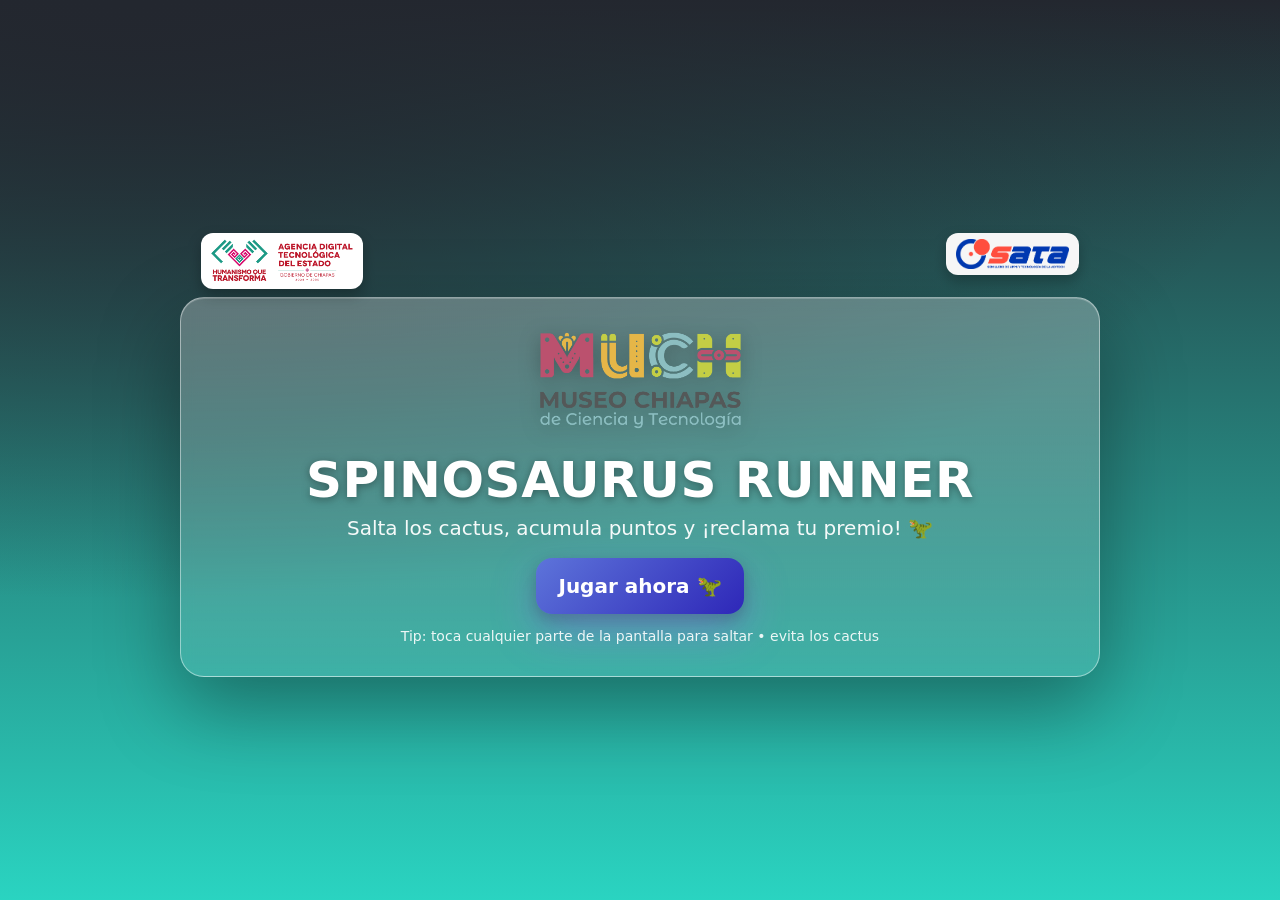
<file: index.html>
<!DOCTYPE html>
<html lang="es">
<head>
  <meta charset="UTF-8" />
  <meta http-equiv="X-UA-Compatible" content="IE=edge">
  <!-- 🔒 Evita zoom por gestos/doble-tap -->
  <meta name="viewport"
        content="width=device-width, initial-scale=1, viewport-fit=cover, maximum-scale=1, user-scalable=no">
  <title>Dinosaurio Chrome V2</title>

  <!-- Tus estilos base -->
  <link rel="stylesheet" href="styles.css">

  <!-- Estilos del QUIZ + pantalla completa + logos dentro del juego -->
  <style>
    /* ===== Base y pantalla completa ===== */
    html, body { height: 100%; }
    body{
      margin:0;
      background: linear-gradient(180deg,#f5d3d8,#f7e1e6);
      overflow:hidden;
      -webkit-tap-highlight-color: transparent;
      touch-action: manipulation;     /* ayuda a evitar doble-tap zoom */
      font-family: system-ui, -apple-system, "Segoe UI", Roboto, Arial, sans-serif;
      overscroll-behavior: none;
    }

    .contenedor, .stage{
      width: 100vw !important;
      height: 100svh !important;
      max-width: 100vw !important;
      max-height: 100svh !important;
      margin: 0 !important;
      padding: 0 !important;
      box-sizing: border-box;
    }
    .stage{
      border-radius: 18px;
      overflow: hidden;
      position: relative;
    }

    /* ===== Logos dentro del juego (HUD) ===== */
    .hud-logos{
      position: absolute;
      top: max(8px, env(safe-area-inset-top));
      left: max(8px, env(safe-area-inset-left));
      display: flex;
      flex-direction: column;         /* apilados */
      gap: 8px;
      z-index: 5;
      pointer-events: none;           /* no bloquea los toques */
      opacity: .9;
    }
    .hud-logos img{
      height: clamp(26px, 10vh, 40px); /* tamaño responsivo */
      width: auto;
      background: rgba(255,255,255,.65);
      border: 1px solid rgba(0,0,0,.06);
      border-radius: 12px;
      padding: 4px 8px;
      box-shadow: 0 6px 16px rgba(0,0,0,.18);
      filter: saturate(.95);
    }
    @media (max-height: 420px){
      .hud-logos img{ height: clamp(22px, 9vh, 32px); background: rgba(255,255,255,.55); }
    }

    /* Botón Retry en overlay centrado */
    .retry-wrap{
      position: fixed; inset: 0; display: none; place-items: center;
      z-index: 9999;
      padding: max(12px, env(safe-area-inset-top)) max(12px, env(safe-area-inset-right)) max(12px, env(safe-area-inset-bottom)) max(12px, env(safe-area-inset-left));
    }
    .retry-wrap.show{ display: grid; }
    .btn-retry{
      appearance:none;border:0;cursor:pointer;
      padding:14px 20px;border-radius:16px;font-weight:900;color:#fff;
      background: linear-gradient(135deg,#00c9b7,#9b5cf9);
      box-shadow: 0 10px 26px rgba(155,92,249,.35);
      font-size: clamp(14px, 2.8vw, 18px);
    }

    /* Overlay vertical (si el usuario no gira el teléfono) */
    .rotate-overlay{
      position: fixed; inset: 0; display: none; place-items: center;
      background: #111; color: #fff; z-index: 100000;
      text-align: center; padding: 24px;
    }
    .rotate-card{
      max-width: 520px; border-radius: 16px; padding: 22px 20px;
      background: #1f2937; box-shadow: 0 20px 60px rgba(0,0,0,.45);
    }
    .rotate-title{ font-size: 22px; font-weight: 900; margin: 0 0 6px; }
    .rotate-sub{ opacity:.85; margin: 0 0 10px; }
    .rotate-emoji{ font-size: 48px; margin: 10px 0 2px; }

    @media (orientation: portrait){
      .rotate-overlay{ display: grid; }
      #game, .retry-wrap, #quizOverlay{ display: none !important; }
    }

    /* ===== QUIZ ===== */
    .quiz-overlay{position:fixed;inset:0;display:none;place-items:center;background:rgba(0,0,0,.45);z-index:10000;padding:max(12px,env(safe-area-inset-top)) max(12px,env(safe-area-inset-right)) max(14px,env(safe-area-inset-bottom)) max(12px,env(safe-area-inset-left));backdrop-filter:blur(2px)}
    .quiz-overlay.show{display:grid}
    .quiz-card{width:min(720px,92vw);border-radius:18px;background:linear-gradient(180deg,rgba(255,255,255,.92),rgba(255,255,255,.86));border:1px solid rgba(0,0,0,.08);box-shadow:0 20px 60px rgba(0,0,0,.35);color:#111;padding:clamp(16px,4.5vw,28px)}
    .quiz-title{font-size:clamp(18px,5vw,26px);font-weight:900;margin:0 0 8px;color:#2b2b2b;text-align:center}
    .quiz-sub{text-align:center;margin:0 0 16px;color:#475569;font-size:clamp(13px,3.3vw,16px)}
    .quiz-q{font-weight:800;font-size:clamp(15px,4vw,18px);margin:0 0 8px}
    .quiz-options{display:grid;gap:10px;margin:12px 0 8px}
    .quiz-opt{display:flex;gap:10px;align-items:flex-start;padding:10px 12px;border-radius:12px;background:#f3f4f6;border:1px solid #e5e7eb}
    .quiz-opt input{margin-top:4px}
    .quiz-actions{display:flex;flex-wrap:wrap;gap:10px;justify-content:center;margin-top:12px}
    .btn-primary{appearance:none;border:0;cursor:pointer;padding:12px 16px;border-radius:12px;font-weight:900;color:#fff;background:linear-gradient(135deg,#00c9b7,#9b5cf9);box-shadow:0 10px 26px rgba(155,92,249,.35);min-width:180px;font-size:clamp(14px,3.6vw,16px)}
    .btn-secondary{appearance:none;border:0;cursor:pointer;padding:12px 16px;border-radius:12px;font-weight:800;color:#334155;background:#e5e7eb;min-width:140px;font-size:clamp(14px,3.4vw,16px)}
    .quiz-msg{text-align:center;margin-top:8px;font-weight:700}
    .quiz-msg.ok{color:#059669}.quiz-msg.err{color:#dc2626}
  </style>
</head>
<body>

  <!-- Overlay para pedir modo horizontal -->
  <div class="rotate-overlay" aria-hidden="true">
    <div class="rotate-card">
      <div class="rotate-emoji">📲↔️</div>
      <h3 class="rotate-title">Gira tu teléfono</h3>
      <p class="rotate-sub">Este juego está optimizado para <strong>orientación horizontal</strong>. Pon tu dispositivo en modo landscape.</p>
    </div>
  </div>

  <!-- Juego a pantalla completa -->
  <div class="contenedor" id="game">
    <div class="stage">
      <!-- 👇 Logos dentro de la card -->
      <div class="hud-logos" aria-hidden="true">
        <img src="Logo-Ag-14.png" alt="Agencia Digital Chiapas">
        <img src="logo-sata.png" alt="SATA">
        <img src="logo-much-nuevo1.png" alt="MUCH">
      </div>

      <div class="suelo"></div>
      <div class="dino dino-corriendo"></div>
      <div class="score">0</div>
      <div class="game-over">GAME OVER</div>
    </div>
  </div>

  <!-- Botón de reintento (overlay centrado) -->
  <div class="retry-wrap" id="retryWrap">
    <button class="btn-retry" id="btnRetry">🔁 Intentar de nuevo</button>
  </div>

  <!-- QUIZ -->
  <div id="quizOverlay" class="quiz-overlay" aria-hidden="true">
    <div class="quiz-card" role="dialog" aria-modal="true" aria-labelledby="quizTitle">
      <h3 id="quizTitle" class="quiz-title"></h3>
      <p id="quizSub" class="quiz-sub"></p>
      <p id="quizQuestion" class="quiz-q"></p>
      <div id="quizOptions" class="quiz-options"></div>
      <div class="quiz-actions">
        <button id="btnQuizOk" class="btn-primary">Confirmar</button>
        <button id="btnQuizCancel" class="btn-secondary">Cancelar</button>
      </div>
      <div id="quizMsg" class="quiz-msg" aria-live="polite"></div>
    </div>
  </div>

  <!-- Audio -->
  <audio id="jumpSound" src="jump.mp3" preload="auto"></audio>

  <!-- Tu JS externo -->
  <script src="game.js" defer></script>

  <!-- 🔒 Bloqueos extra de zoom por doble-tap / doble-click -->
  <script>
    document.addEventListener('dblclick', e => e.preventDefault(), {passive:false});
    let lastTouchEnd = 0;
    document.addEventListener('touchend', e => {
      const now = Date.now();
      if (now - lastTouchEnd <= 300) e.preventDefault();
      lastTouchEnd = now;
    }, {passive:false});
    document.addEventListener('gesturestart', e => e.preventDefault(), {passive:false});
  </script>
</body>
</html>
</file>
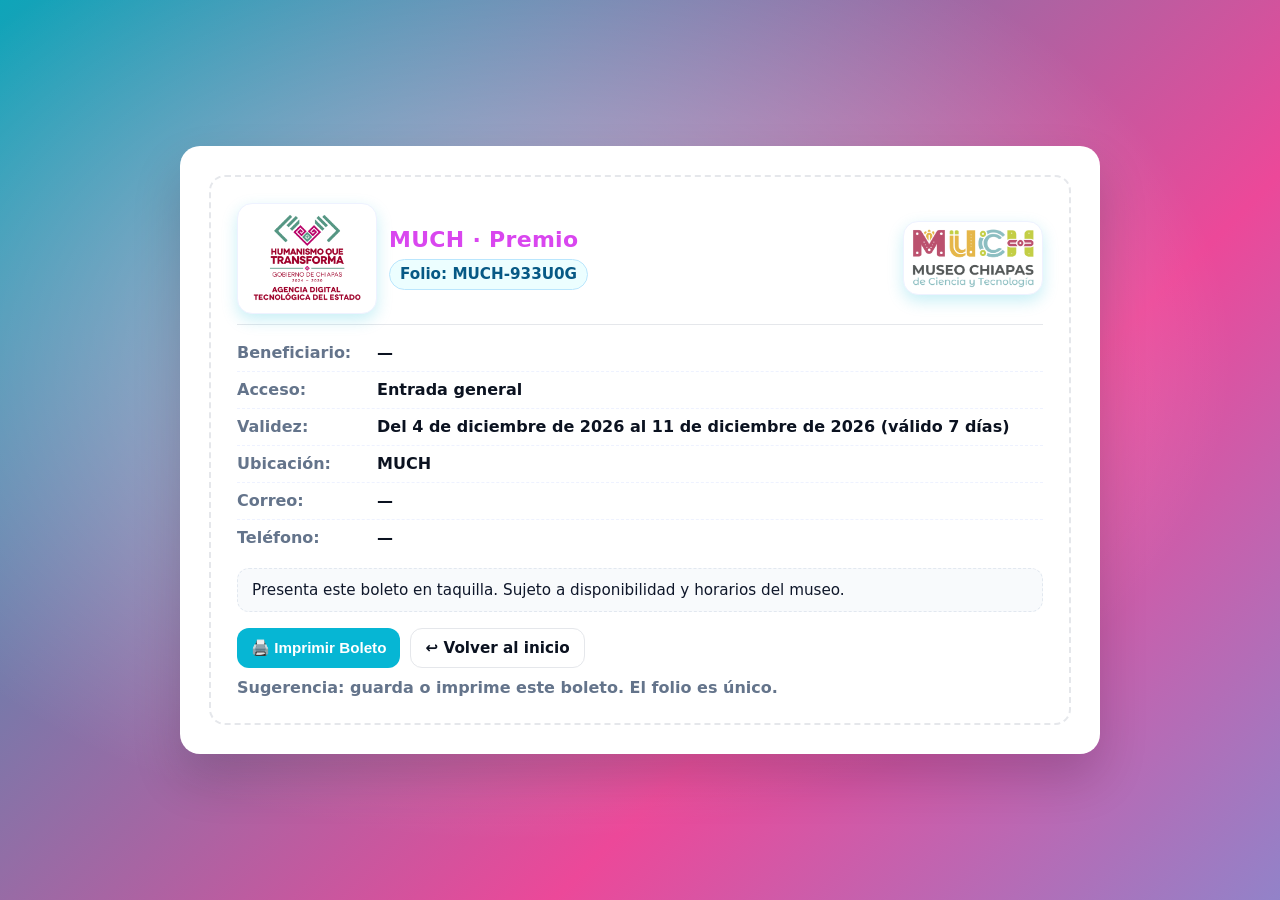
<file: boleto.html>
<!DOCTYPE html>
<html lang="es">
<head>
  <meta charset="UTF-8" />
  <meta name="viewport" content="width=device-width, initial-scale=1, viewport-fit=cover" />
  <title>Boleto Ganador · MUCH</title>

  <style>
    :root{
      --ink:#0b1220; --muted:#64748b; --turquesa:#06b6d4; --fucsia:#d946ef;
      --paper:#ffffff; --paper-line:#e5e7eb; --chip-bg:#ecfeff; --chip-ink:#075985;
    }
    *{ box-sizing:border-box; }
    html,body{ height:100%; overflow-x:hidden; }
    img{ max-width:100%; height:auto; }
    body{
      margin:0;
      font-family: system-ui,-apple-system,"Segoe UI",Roboto,Arial,sans-serif;
      color:var(--ink);
      background:
        radial-gradient(1200px 800px at 20% 20%, rgba(255,255,255,.5), transparent 60%),
        linear-gradient(135deg, #0ea5b9, #ec4899, #38bdf8, #f472b6);
      background-size:200% 200%;
      animation:bgmove 24s ease-in-out infinite;
      display:flex; align-items:center; justify-content:center;
      padding:
        max(24px, env(safe-area-inset-top))
        max(24px, env(safe-area-inset-right))
        max(24px, env(safe-area-inset-bottom))
        max(24px, env(safe-area-inset-left));
    }
    @keyframes bgmove{ 0%{background-position:0% 50%} 50%{background-position:100% 50%} 100%{background-position:0% 50%} }

    .ticket-shell{ width:min(920px, 96%); margin-inline:auto; }
    .ticket-card{
      background:var(--paper); border-radius:20px; box-shadow:0 24px 48px rgba(2,6,23,.18);
      border:1px solid rgba(255,255,255,.4); padding:clamp(18px, 3vw, 28px);
    }
    .ticket-paper{
      border:2px dashed var(--paper-line); border-radius:16px;
      padding:clamp(18px, 3vw, 26px); position:relative; background:#fff;
    }

    /* CABECERA: grid 3 columnas (logo - centro - logo) */
    .ticket-head{
      display:grid;
      grid-template-columns: auto 1fr auto;
      grid-template-areas:
        "logoL center logoR";
      align-items:center; gap:12px; margin-bottom:10px;
    }
    .ticket-logo{
      grid-area:auto;
      width:140px; max-width:40vw; border-radius:15px; padding:6px; object-fit:contain;
      background:#fff; border:1px solid #eef2ff; box-shadow:0 6px 16px rgba(6,182,212,.22);
    }
    .logo-left{ grid-area:logoL; }
    .logo-right{ grid-area:logoR; }
    .center{ grid-area:center; min-width:0; }

    .ticket-title{
      font-weight:900; letter-spacing:.3px; color:var(--fucsia);
      font-size:clamp(18px, 2.4vw, 22px); margin:0;
      line-height:1.15; overflow-wrap:anywhere;
    }
    .folio{
      display:inline-flex; align-items:center; gap:8px; background:var(--chip-bg); color:var(--chip-ink);
      font-weight:800; padding:6px 10px; border-radius:999px; border:1px solid #bae6fd;
      margin-top:6px; font-size:.95rem; max-width:100%; white-space:normal; line-height:1.1;
    }

    .rows{ margin-top:10px; border-top:1px solid var(--paper-line); padding-top:10px; }
    .row{ display:flex; gap:12px; align-items:baseline; padding:8px 0; border-bottom:1px dashed #eef2ff; }
    .row:last-child{ border-bottom:0; }
    .label{ min-width:128px; color:var(--muted); font-weight:700; }
    .value{ font-weight:700; overflow-wrap:anywhere; word-break:break-word; line-height:1.25; }

    .note{ margin-top:12px; background:#f8fafc; border:1px dashed #e2e8f0; color:#0f172a; padding:12px 14px; border-radius:12px; font-size:.95rem; }
    .actions{ display:flex; gap:10px; flex-wrap:wrap; justify-content:flex-start; margin-top:16px; }
    .btn{ appearance:none; border:0; cursor:pointer; border-radius:12px; padding:10px 14px; font-weight:800; font-size:.95rem; display:inline-flex; align-items:center; gap:8px; text-decoration:none; }
    .btn-print{ background:var(--turquesa); color:#fff; }
    .btn-print:hover{ filter:brightness(1.05); }
    .btn-link{ background:#fff; color:#0b1220; border:1px solid #e5e7eb; }
    .muted{ color:var(--muted); font-weight:600; margin-top:10px; }

    /* MÓVIL */
    @media (max-width: 600px){
      body{
        padding:
          max(12px, env(safe-area-inset-top))
          max(12px, env(safe-area-inset-right))
          max(12px, env(safe-area-inset-bottom))
          max(12px, env(safe-area-inset-left));
      }
      .ticket-shell{ width:100%; }
      .ticket-card{ padding:14px; border-radius:16px; box-shadow:0 14px 28px rgba(2,6,23,.16); }
      .ticket-paper{ padding:14px; border-radius:14px; }

      /* cabecera: logos más contenidos y folio pasa debajo del título */
      .ticket-logo{ width:96px; max-width:30vw; }
      .ticket-head{
        grid-template-columns: auto 1fr auto;
        gap:10px;
      }
      .ticket-title{ font-size:clamp(17px, 5vw, 20px); }
      .folio{ display:block; margin-top:6px; }

      .row{ display:grid; grid-template-columns:1fr; gap:4px; padding:10px 0; }
      .label{ min-width:0; font-size:.9rem; }
      .value{ font-size:1rem; }
      .actions .btn{ flex:1 1 100%; justify-content:center; padding:12px; font-size:1rem; }
    }

    /* IMPRESIÓN */
    @media print{
      html,body{ background:#fff !important; animation:none !important; }
      body{ padding:0 !important; }
      .ticket-shell{ width:100%; padding:0; margin:0; }
      .ticket-card{ box-shadow:none; border:0; padding:0; }
      .ticket-paper{ border-color:#cbd5e1; }
      .actions, .muted{ display:none !important; }
      @page{ size:A4; margin:14mm; }
    }
  </style>
</head>
<body>
  <div class="ticket-shell">
    <div class="ticket-card">
      <div class="ticket-paper">
        <div class="ticket-head">
          <img class="ticket-logo logo-left" src="./logo-agencia.png" alt="Agencia">
          <div class="center">
            <h2 id="tTitle" class="ticket-title">MUCH · Premio</h2>
            <div id="tFolio" class="folio">Folio: </div>
          </div>
          <img class="ticket-logo logo-right" src="./logo-much-nuevo1.png" alt="MUCH">
        </div>

        <div class="rows">
          <div class="row"><div class="label">Beneficiario:</div><div id="tNombre" class="value">—</div></div>
          <div class="row"><div class="label">Acceso:</div><div id="tPremio" class="value">—</div></div>
          <div class="row"><div class="label">Validez:</div><div id="tFecha" class="value">—</div></div>
          <div class="row"><div class="label">Ubicación:</div><div id="tLugar" class="value">MUCH</div></div>
          <div class="row"><div class="label">Correo:</div><div id="tCorreo" class="value">—</div></div>
          <div class="row"><div class="label">Teléfono:</div><div id="tTel" class="value">—</div></div>
        </div>

        <div class="note">
          Presenta este boleto en taquilla. Sujeto a disponibilidad y horarios del museo.
        </div>

        <div class="actions">
          <button class="btn btn-print" onclick="window.print()">🖨️ Imprimir Boleto</button>
          <a class="btn btn-link" href="index.html">↩️ Volver al inicio</a>
        </div>

        <div class="muted">Sugerencia: guarda o imprime este boleto. El folio es único.</div>
      </div>
    </div>
  </div>

  <script>
  (function(){
    const qs = new URLSearchParams(location.search);

    let prizeData = null;
    try{
      const raw = localStorage.getItem('much_quiz_prize');
      if(raw) prizeData = JSON.parse(raw);
    }catch(_){}

    const nombreQS  = qs.get('nombre')   || '';
    const correoQS  = qs.get('correo')   || '';
    const telQS     = qs.get('telefono') || '';
    const premioQS  = qs.get('premio')   || '';
    const folioQS   = qs.get('folio')    || '';
    const lugarQS   = qs.get('lugar')    || '';

    const hoy = new Date();
    const fin = new Date(hoy); fin.setDate(hoy.getDate() + 7);
    const fmt = new Intl.DateTimeFormat('es-MX', { dateStyle: 'long' });
    const fechaHoy = fmt.format(hoy);
    const fechaFin = fmt.format(fin);

    const nombre = nombreQS || '—';
    const correo = correoQS || '—';
    const tel    = telQS    || '—';
    const premio = (prizeData?.label) || premioQS || 'Entrada general';
    const folio  = (prizeData?.folio) || folioQS  || ('MUCH-' + Math.random().toString(36).substring(2,8).toUpperCase());
    const lugar  = (prizeData?.lugar) || lugarQS  || 'MUCH';
    const title  = (prizeData?.title) || 'MUCH · Premio';

    const el = (id)=> document.getElementById(id);
    el('tTitle').textContent  = title;
    el('tFolio').textContent  = 'Folio: ' + folio;
    el('tNombre').textContent = nombre;
    el('tPremio').textContent = premio;
    el('tFecha').textContent  = `Del ${fechaHoy} al ${fechaFin} (válido 7 días)`;
    el('tLugar').textContent  = lugar;
    el('tCorreo').textContent = correo;
    el('tTel').textContent    = tel;
  })();
  </script>
</body>
</html>
</file>
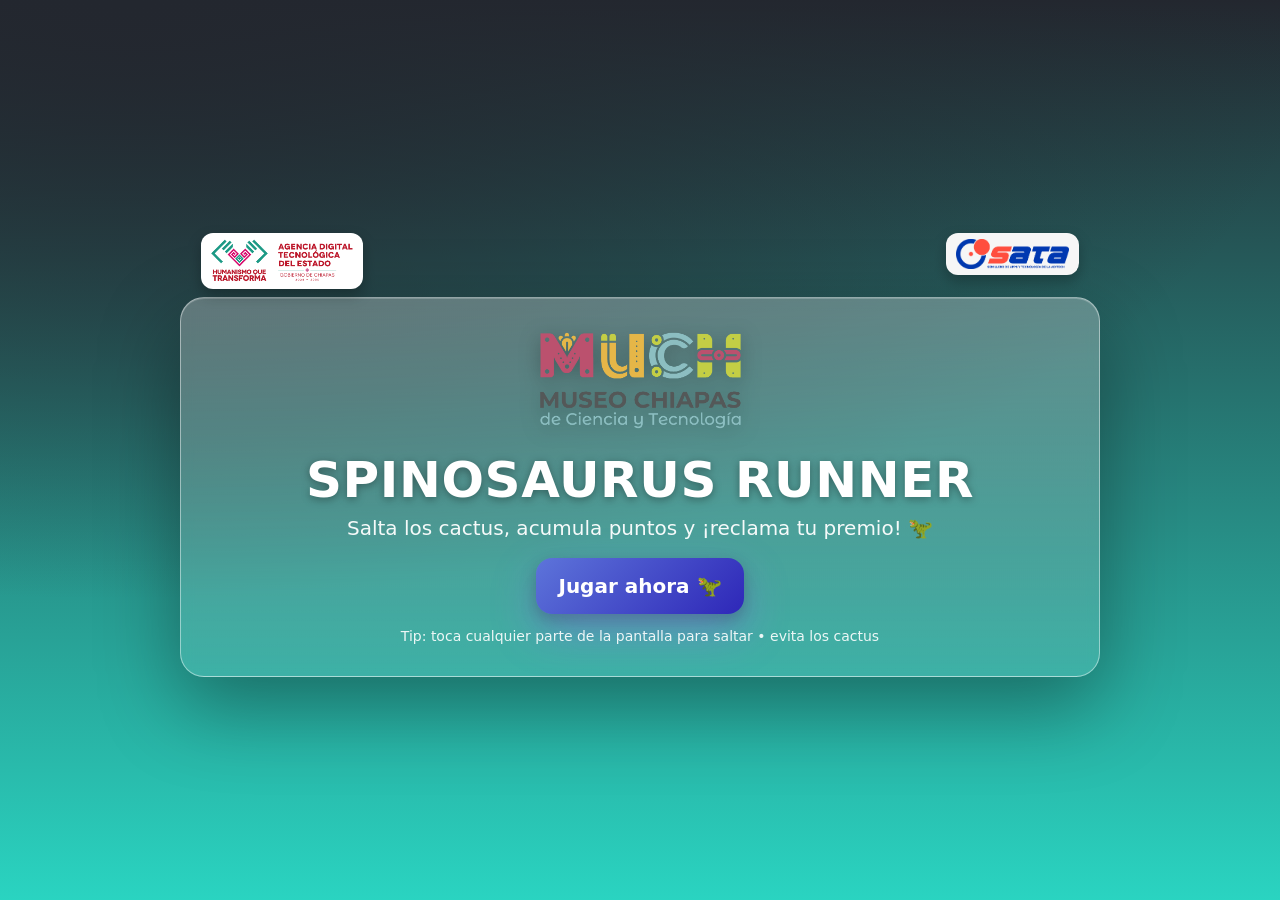
<file: portada.html>
<!DOCTYPE html>  
<html lang="es">
<head>
  <meta charset="UTF-8"/>
  <meta name="viewport" content="width=device-width, initial-scale=1, viewport-fit=cover"/>
  <meta name="theme-color" content="#7ec0df">
  <title>Bienvenida · Spinosaurus Runner</title>
  <style>
    :root{
      --bg1:#23272f; --bg2:#2ad4c1; --white:#ffffff;
      --card-bg1:rgba(255,255,255,.28); --card-bg2:rgba(255,255,255,.10);
      --card-br:24px;
    }
    *{box-sizing:border-box;margin:0;padding:0}
    html,body{height:100%}
    body{
      min-height:100svh;
      display:grid; place-items:center;
      background: radial-gradient(1200px 600px at 10% 0%, var(--bg1), transparent),
                  linear-gradient(180deg, var(--bg1), var(--bg2));
      padding:
        max(12px, env(safe-area-inset-top))
        max(12px, env(safe-area-inset-right))
        max(16px, env(safe-area-inset-bottom))
        max(12px, env(safe-area-inset-left));
      font-family: system-ui, -apple-system, "Segoe UI", Roboto, Arial, sans-serif;
      -webkit-tap-highlight-color: transparent;
      touch-action: manipulation;
    }
    .card{
      width:min(920px, 94vw);
      border-radius:var(--card-br);
      background:linear-gradient(180deg, var(--card-bg1), var(--card-bg2));
      border:1px solid rgba(255,255,255,.45);
      box-shadow:0 30px 80px rgba(0,0,0,.35), inset 0 1px 0 rgba(255,255,255,.2);
      padding:clamp(16px, 5vw, 32px);
      text-align:center; color:var(--white);
      backdrop-filter: blur(6px);
      position:relative;
      overflow:visible;
      margin-top:78px; /* 👈 espacio extra para los logos */
    }

    /* Estilos base para todos los logos de esquina */
    .logo-esquina{
      position:absolute;
      top:-65px;
      width:auto;
      border-radius:12px;
      background:#fff;
      padding:6px 10px;
      box-shadow:0 6px 14px rgba(0,0,0,.25);
    }

    /* Tamaño individual de cada logo */
    .logo-izq-abs{ 
      left:20px; 
      height:56px;
    }
    .logo-der-abs{ 
      right:20px; 
      height:42px;
      background:#f6f6f6;
    }

    /* Logo del MUCH dentro del cuadro */
    .logo-much{
      display:block;
      margin:0 auto clamp(16px, 4vw, 24px);
      height:100px;
      width:auto;
      filter: drop-shadow(0 4px 10px rgba(0,0,0,.25));
    }

    h1{
      font-size: clamp(25px, 7vw, 50px);
      line-height:1.05; font-weight:900; letter-spacing:.6px;
      text-shadow:0 2px 8px rgba(0,0,0,.35);
      margin: 6px 0 10px;
    }
    p.sub{font-size:clamp(14px, 3.8vw, 20px); opacity:.95; margin-bottom:clamp(12px, 4vw, 18px)}

    .btn{
      appearance:none; border:0; cursor:pointer; display:inline-block; text-decoration:none;
      padding:clamp(12px, 3.8vw, 16px) clamp(18px, 6vw, 22px);
      border-radius:16px; font-weight:900;
      font-size:clamp(16px, 4vw, 20px); color:#fff;
      background:linear-gradient(135deg,#5d74da,#2e27b8);
      box-shadow:0 18px 44px rgba(155,92,249,.35),0 6px 16px rgba(0,0,0,.25);
      min-width:200px; min-height:48px;
      transition: transform .06s, box-shadow .2s;
    }
    .btn:active{ transform: translateY(1px); }

    .tip{margin-top:clamp(10px, 3vw, 14px); font-size:clamp(12px, 3.4vw, 14px); opacity:.9}

    /* Ajustes para móviles angostos */
    @media (max-width:430px){
      .logo-izq-abs{ top:-58px; height:48px; left:16px; }
      .logo-der-abs{ top:-58px; height:54px; right:16px; }
    }

    /* Ajuste landscape */
    @media (orientation: landscape) and (max-height: 480px){
      .card{ padding:16px; border-radius:18px; margin-top:60px; }
      .logo-izq-abs{ height:40px; top:-48px; }
      .logo-der-abs{ height:44px; top:-48px; }
      .btn{ min-width:200px; padding:12px 16px; }
    }
  </style>
</head>
<body>
  <main class="card">
    <!-- Logos externos -->
    <img src="Logo-Ag-14.png" alt="Logo Aditech" class="logo-esquina logo-izq-abs">
    <img src="logo-sata.png" alt="Logo SATA" class="logo-esquina logo-der-abs">

    <!-- Logo MUCH adentro -->
    <img src="logo-much-nuevo1.png" alt="Logo MUCH" class="logo-much">

    <h1>SPINOSAURUS RUNNER</h1>
    <p class="sub">Salta los cactus, acumula puntos y ¡reclama tu premio! 🦖</p>

    <a class="btn" href="index.html?start=1">Jugar ahora 🦖</a>
    <p class="tip">Tip: toca cualquier parte de la pantalla para saltar • evita los cactus</p>
  </main>
</body>
</html>
</file>
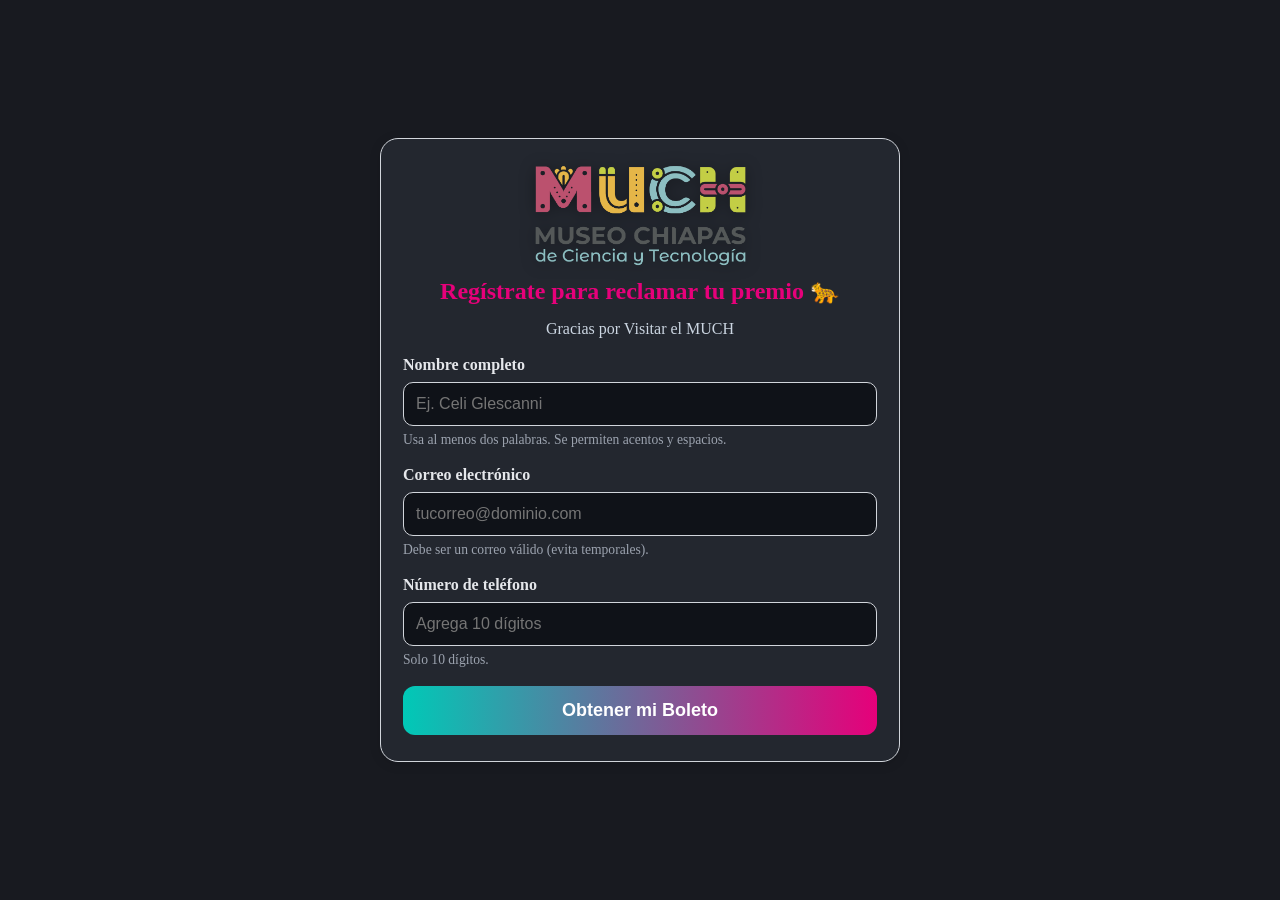
<file: registro.html>
<!DOCTYPE html> 
<html lang="es">
<head>
  <meta charset="UTF-8" />
  <meta name="viewport" content="width=device-width, initial-scale=1.0"/>
  <title>Registro para obtener tu premio</title>
  <link rel="stylesheet" href="styles.css"/>

  <style>
    :root{
      --card-bg:#23272f; --card-br:18px; --shadow-soft:0 2px 12px rgba(0,0,0,.12);
      --gris-200:#e5e7eb; --gris-300:#d1d5db; --gris-600:#4b5563; --gris-700:#374151;
      --fucsia:#e6007a; --turquesa:#00c9b7; --error:#ef4444; --ok:#10b981;
    }
    body{
      display:flex; flex-direction:column; align-items:center; justify-content:center;
      min-height:100vh; padding:30px; background:#181a20; color:#fff;
    }
    .registro-container{
      background:var(--card-bg); border-radius:var(--card-br); box-shadow:var(--shadow-soft);
      padding:24px 22px 26px; width:100%; max-width:520px; border:1px solid var(--gris-300);
    }

    /* ——— Logo responsive ——— */
    .logo-wrap{ display:flex; justify-content:center; margin-bottom:10px; }
    .brand-logo{
      /* ancho flexible: chico en móvil, más grande en desktop */
      width: clamp(120px, 42vw, 220px);
      max-width: 70%;
      height: auto;                 /* mantiene proporción */
      display:block;
      image-rendering:-webkit-optimize-contrast;
      -ms-interpolation-mode: bicubic;
      filter: drop-shadow(0 2px 8px rgba(0,0,0,.35));
    }
    /* Opcional: pon la clase 'badge' si tu logo pierde contraste en fondo oscuro */
    .brand-logo.badge{
      background:#fff;
      border-radius:12px;
      padding:6px 10px;
    }

    h2{ text-align:center; margin:8px 0 14px; color:var(--fucsia); line-height:1.2; }
    p.lead{ text-align:center; margin:0 0 18px; color:#cbd5e1; }

    .form-group{ margin-bottom:18px; }
    .form-group label{ font-weight:700; display:block; margin-bottom:8px; color:#e5e7eb; }
    .form-group input{
      width:100%; padding:12px; border-radius:10px; border:1px solid var(--gris-300);
      font-size:16px; background:#0f1218; color:#fff; outline:none;
    }
    .form-group input:focus{ border-color:var(--turquesa); box-shadow:0 0 0 3px rgba(0,201,183,.2); }
    .hint{ font-size:.85rem; color:#9ca3af; margin-top:6px; }
    .error-msg{ font-size:.85rem; color:var(--error); margin-top:6px; display:none; }
    .is-invalid{ border-color:var(--error) !important; box-shadow:0 0 0 3px rgba(239,68,68,.2) !important; }

    .submit-btn{
      background:linear-gradient(90deg, var(--turquesa), var(--fucsia));
      color:#fff; font-weight:800; padding:14px; border:0; border-radius:12px;
      width:100%; cursor:pointer; font-size:18px; transition:opacity .2s, transform .02s;
    }
    .submit-btn:active{ transform:scale(.995); }
    .submit-btn[disabled]{ opacity:.6; cursor:not-allowed; }

    /* Ajustes muy pequeños (teléfonos angostos) */
    @media (max-width: 360px){
      .registro-container{ padding:18px 16px 22px; }
      h2{ font-size:1.15rem; }
      .brand-logo{ width: clamp(110px, 50vw, 180px); }
    }
  </style>
</head>
<body>
  <div class="registro-container">
    <!-- Logo -->
    <div class="logo-wrap">
      <!-- Si necesitas más contraste, agrega la clase 'badge' abajo -->
      <img src="./logo-much-nuevo1.png" alt="MUCH · Museo de Ciencia y Tecnología" class="brand-logo">
    </div>

    <h2> Regístrate para reclamar tu premio 🐆</h2>
    <p class="lead">Gracias por Visitar el MUCH</p>

    <form id="registroForm" autocomplete="off" novalidate>
      <!-- Nombre -->
      <div class="form-group">
        <label for="nombre">Nombre completo</label>
        <input
          type="text" id="nombre" name="nombre" required
          inputmode="text" minlength="6" maxlength="80"
          placeholder="Ej. Celi Glescanni"
          title="Escribe tu nombre completo (mínimo 2 palabras)."
        />
        <div class="hint">Usa al menos dos palabras. Se permiten acentos y espacios.</div>
        <div class="error-msg" id="err-nombre"></div>
      </div>

      <!-- Correo -->
      <div class="form-group">
        <label for="correo">Correo electrónico</label>
        <input
          type="email" id="correo" name="correo" required
          inputmode="email" maxlength="120" placeholder="tucorreo@dominio.com"
          autocomplete="email"
        />
        <div class="hint">Debe ser un correo válido (evita temporales).</div>
        <div class="error-msg" id="err-correo"></div>
      </div>

      <!-- Teléfono -->
      <div class="form-group">
        <label for="telefono">Número de teléfono</label>
        <input
          type="tel" id="telefono" name="telefono" required
          inputmode="numeric" pattern="[0-9]{10}" maxlength="10"
          placeholder="Agrega 10 dígitos"
          title="Solo números, de 10 dígitos."
        />
        <div class="hint">Solo 10 dígitos.</div>
        <div class="error-msg" id="err-telefono"></div>
      </div>

      <button type="submit" id="submitBtn" class="submit-btn">Obtener mi Boleto</button>
    </form>
  </div>

  <script>
    // ---------- Validadores ----------
    const reNombre = /^[A-Za-zÁÉÍÓÚÜÑáéíóúüñ]+(?:[ \t]+[A-Za-zÁÉÍÓÚÜÑáéíóúüñ'.-]+){1,}$/; // ≥2 palabras
    const reEmail  = /^[^\s@]+@[^\s@]+\.[^\s@]{2,}$/i;
    const rePhone  = /^\d{10}$/;
    const disposableDomains = ["10minutemail.com","guerrillamail.com","tempmail.com","yopmail.com","mailinator.com","trashmail.com","sharklasers.com"];
    const $ = (id) => document.getElementById(id);

    function setError(inputEl, errEl, msg){ inputEl.classList.add('is-invalid'); errEl.textContent = msg; errEl.style.display = 'block'; }
    function clearError(inputEl, errEl){ inputEl.classList.remove('is-invalid'); errEl.textContent = ''; errEl.style.display = 'none'; }

    function validateNombre(raw){
      const nombre = raw.trim().replace(/\s+/g,' ');
      if (nombre.length < 6) return "Es muy corto. Escribe tu nombre completo.";
      if (!reNombre.test(nombre)) return "Escribe al menos nombre y apellido (solo letras y espacios).";
      return null;
    }
    function validateEmail(raw){
      const email = raw.trim().toLowerCase();
      if (!reEmail.test(email)) return "Correo no válido.";
      const domain = email.split('@')[1] || '';
      if (disposableDomains.includes(domain)) return "Este dominio de correo no es permitido.";
      return null;
    }
    function validatePhone(raw){
      const tel = raw.trim();
      if (!rePhone.test(tel)) return "El teléfono debe tener 10 dígitos.";
      return null;
    }

    // ---------- Submit ----------
    let submitting = false;

    $('registroForm').addEventListener('submit', function(e){
      e.preventDefault();
      if (submitting) return;
      submitting = true;
      $('submitBtn').setAttribute('disabled','disabled');

      const nombre   = $('nombre').value;
      const correo   = $('correo').value;
      const telefono = $('telefono').value;

      // Validar campos
      let ok = true;
      const nErr = validateNombre(nombre);  if (nErr){ ok=false; setError($('nombre'), $('err-nombre'), nErr); } else { clearError($('nombre'), $('err-nombre')); }
      const cErr = validateEmail(correo);   if (cErr){ ok=false; setError($('correo'), $('err-correo'), cErr); } else { clearError($('correo'), $('err-correo')); }
      const tErr = validatePhone(telefono); if (tErr){ ok=false; setError($('telefono'), $('err-telefono'), tErr); } else { clearError($('telefono'), $('err-telefono')); }

      if (!ok){
        submitting = false;
        $('submitBtn').removeAttribute('disabled');
        return;
      }

      // Intentar leer el premio que dejó el juego (much_quiz_prize)
      let prizeData = null;
      try{
        const raw = localStorage.getItem('much_quiz_prize');
        if (raw) prizeData = JSON.parse(raw);
      }catch(_){}

      // Plan B
      if (!prizeData){
        const folio = 'MUCH-' + Math.random().toString(36).substring(2,8).toUpperCase();
        prizeData = {
          title: 'MUCH · Premio',
          label: 'Entrada al Planetario MUCH',
          lugar: 'Planetario MUCH',
          folio: folio,
          date: new Date().toISOString(),
          emoji: '🎁'
        };
        try { localStorage.setItem('much_quiz_prize', JSON.stringify(prizeData)); } catch(_){}
      }

      // Build params
      const params = new URLSearchParams({
        nombre:   nombre.trim().replace(/\s+/g,' '),
        correo:   correo.trim().toLowerCase(),
        telefono: telefono.trim(),
        premio:   prizeData.label || '',
        folio:    prizeData.folio || '',
        lugar:    prizeData.lugar || ''
      });

      // Evitar doble canje
      try { localStorage.removeItem('much_quiz_prize'); } catch(_){}

      window.location.href = 'boleto.html?' + params.toString();
    });

    // Limpieza de errores
    ['nombre','correo','telefono'].forEach(id=>{
      $(id).addEventListener('input', () => {
        const map = {
          nombre:  [validateNombre, $('err-nombre')],
          correo:  [validateEmail,  $('err-correo')],
          telefono:[validatePhone,  $('err-telefono')]
        };
        const [fn, errEl] = map[id];
        const msg = fn($(id).value);
        if (msg) setError($(id), errEl, msg); else clearError($(id), errEl);
      });
    });
  </script>
</body>
</html>
</file>
<file: styles.css>
/* ===== Base ===== */
* { padding: 0; margin: 0; box-sizing: border-box; }
html, body { height: 100%; }
body{
  min-height: 100svh;
  background: hsl(0, 61%, 89%);
  display: flex;
  flex-direction: column;
  align-items: center;
  justify-content: flex-start;
  gap: 10px;
  padding:
    max(8px, env(safe-area-inset-top))
    max(8px, env(safe-area-inset-right))
    max(16px, env(safe-area-inset-bottom))
    max(8px, env(safe-area-inset-left));
  overflow-x: hidden; /* evita scroll lateral en landscape */
}

/* ===== Franja de logos ===== */
.logos{
  width: min(920px, 96vw);
  margin: 6px auto 0;
  display: flex;
  align-items: center;
  justify-content: space-between;
  gap: clamp(6px, 2vw, 16px);
  padding: 6px 6px 0;
}
.logos .logo{
  display: block;
  height: auto;
  width: clamp(90px, 24vw, 150px);
  background: #ffffffcc;                 /* fondito legible */
  border: 1px solid rgba(0,0,0,.06);
  border-radius: 12px;
  padding: 6px 10px;
  box-shadow: 0 6px 18px rgba(0,0,0,.18);
  object-fit: contain;
}
.logos .logo-mid{ width: clamp(100px, 26vw, 170px); }

@media (max-width: 420px){
  .logos{ flex-wrap: wrap; justify-content: center; }
  .logos .logo{ width: clamp(96px, 40vw, 140px); }
  .logos .logo-mid{ order: 2; width: clamp(110px, 60vw, 160px); }
}

/* ===== Contenedor del juego (tarjeta) ===== */
.contenedor{
  width: min(920px, 96vw);
  height: 280px; /* alto normal (vertical) */
  margin: 4px auto 0;
  position: relative;
  background: linear-gradient(#b7d6c7, transparent) #ffe2d1;
  transition: background-color 1s linear;
  overflow: hidden;
  border-radius: 12px;
  box-shadow: 0 8px 20px rgba(0,0,0,.08);
  isolation: isolate;
}
.stage{ position: relative; width: 100%; height: 100%; }

/* Momentos del día */
.mediodia { background-color: #ffdcf3; }
.tarde    { background-color: #ffadad; }
.noche    { background-color: #aca8c7; }

/* ===== Dino ===== */
.dino{
  width: 84px; height: 84px;
  position: absolute; bottom: 22px; left: 42px; z-index: 2;
  background: url("dino.png") repeat-x 0 0;
  background-size: 336px 84px;
  background-position-x: 0px;
  image-rendering: pixelated;
}
.dino-corriendo{ animation: animarDino .25s steps(2) infinite; }
.dino-estrellado{ background-position-x: -252px; }

/* Suelo */
.suelo{
  width: 200%; height: 42px;
  position: absolute; bottom: 0; left: 0;
  background: url("suelo.png") repeat-x 0 0;
  background-size: 50% 42px;
  image-rendering: pixelated;
}

/* Obstáculos y nubes */
.cactus{
  width: 46px; height: 96px;
  position: absolute; bottom: 16px; left: 600px; z-index: 1;
  background: url("cactus1.png") no-repeat;
  image-rendering: pixelated;
}
.cactus2{ width: 98px; height: 66px; background: url("cactus2.png") no-repeat; image-rendering: pixelated; }

.nube{
  width: 92px; height: 26px; position: absolute; z-index: 0;
  background: url("nube.png") no-repeat; background-size: 92px 26px;
}

/* Score */
.score{
  width: 100px; height: 30px; position: absolute; top: 5px; right: 15px; z-index: 10;
  color: #d48871; font-family: Verdana; font-size: 30px; font-weight: bold; text-align: right;
  text-shadow: 0 1px 2px rgba(0,0,0,.2);
}

/* ===== GAME OVER centrado ===== */
.game-over{
  position: absolute;
  inset: 0;
  display: none;           /* oculto al inicio; el JS lo pone en grid */
  place-items: center;
  color: #7e928b;
  font-size: clamp(18px, 6vw, 30px);
  font-family: Verdana, sans-serif;
  font-weight: 700;
  text-shadow: 0 1px 2px rgba(0,0,0,.2);
  pointer-events: none;
}

/* Botón */
.retry-wrap{
  width: min(920px, 96vw);
  display: flex;
  justify-content: center;
  margin-top: 8px;
  visibility: hidden;
  pointer-events: none;
  min-height: 56px;
}
.retry-wrap.show{ visibility: visible; pointer-events: auto; }

.btn-retry{
  appearance: none; border: 0; cursor: pointer;
  display: inline-flex; align-items: center; justify-content: center;
  gap: 8px;
  padding: 12px 18px;
  border-radius: 14px;
  font-weight: 900; font-family: system-ui, -apple-system, "Segoe UI", Roboto, Arial, sans-serif;
  font-size: 1rem;
  background: linear-gradient(135deg, #d946ef, #8b5cf6);
  color: #fff;
  box-shadow: 0 10px 24px rgba(139,92,246,.25);
  text-decoration: none;
  min-width: 220px;
}
.btn-retry:active{ transform: translateY(1px); }

/* Animación del dino */
@keyframes animarDino{
  from{ background-position-x: -84px; }
  to  { background-position-x: -252px; }
}

/* ===== Overlay bienvenida ===== */
.welcome{
  position: fixed; inset: 0;
  background: radial-gradient(1200px 600px at 20% 10%, rgba(255,255,255,.06), transparent),
              linear-gradient(135deg, #d946ef22, #00c9b722);
  display: none; place-items: center;
  padding: 16px; z-index: 10000; backdrop-filter: blur(1px);
}
.welcome.show{ display: grid; }

.welcome-card{
  width: min(560px, 92vw);
  background: linear-gradient(180deg, #ffffff10, #0b0f1466);
  border: 1px solid #ffffff33;
  border-radius: 22px;
  padding: clamp(18px, 4vw, 32px);
  box-shadow: 0 20px 60px rgba(0,0,0,.35), inset 0 0 0 1px rgba(255,255,255,.06);
  text-align: center;
}
.welcome-logo{
  width: clamp(64px, 12vw, 92px);
  height: auto; display: block; margin: 0 auto 12px;
  border-radius: 16px; box-shadow: 0 6px 18px rgba(0,0,0,.25);
}
.welcome-title{
  font-family: system-ui, -apple-system, "Segoe UI", Roboto, Arial, sans-serif;
  font-weight: 900; letter-spacing: .6px;
  font-size: clamp(28px, 5vw, 44px);
  color: #ffffff;
  margin: 2px 0 6px; text-shadow: 0 2px 8px rgba(0,0,0,.35);
}
.welcome-sub{ color: #dbeafe; margin: 0 0 14px; font-size: clamp(14px, 2.6vw, 18px); }
.btn-play{
  appearance: none; border: 0; cursor: pointer;
  padding: 14px 18px; min-width: 220px; border-radius: 16px;
  font-weight: 900; font-size: clamp(16px, 2.8vw, 18px);
  color: #fff;
  background: linear-gradient(135deg, #00c9b7, #d946ef);
  box-shadow: 0 16px 40px rgba(217,70,239,.25), 0 6px 14px rgba(0,0,0,.25);
  transition: transform .06s, box-shadow .2s, filter .2s;
}
.btn-play:active{ transform: translateY(1px); }
.welcome-tips{ margin-top: 12px; font-size: clamp(12px, 2.2vw, 14px); color: #cbd5e1; }

/* ===== Ajustes específicos para HORIZONTAL en móviles ===== */
@media (orientation: landscape) and (max-height: 480px){
  body{ gap: 6px; padding: 6px 8px; }

  .logos{
    width: min(920px, 98vw);
    gap: 8px;
    padding: 4px 4px 0;
    margin-top: 2px;
  }
  .logos .logo{
    width: clamp(80px, 18vw, 120px);
    padding: 4px 8px;
    border-radius: 10px;
    box-shadow: 0 4px 12px rgba(0,0,0,.14);
  }
  .logos .logo-mid{ width: clamp(100px, 22vw, 140px); }

  .contenedor{
    height: clamp(160px, 42vh, 240px);
    border-radius: 10px;
  }

  .score{ font-size: 26px; }
  .game-over{ font-size: clamp(16px, 5.5vw, 26px); }

  .retry-wrap{ margin-top: 6px; }
  .btn-retry{
    padding: 10px 14px;
    min-width: 180px;
    font-size: .95rem;
    box-shadow: 0 8px 18px rgba(139,92,246,.25);
  }
}

/* ❌ Quitar recorte del sprite en horizontal (antes tenías max-height) */
/* Mantén SIEMPRE la altura real del sprite para que no se pierdan las patas */
@media (orientation: landscape){
  .dino{ height: 84px !important; }
}

/* --- Orden correcto de capas para que el suelo no tape al dino --- */
.stage{ position: relative; }
.suelo{ z-index: 1; }
.dino, .cactus, .nube{ z-index: 2; }
.score, .game-over{ z-index: 3; }
</file>
